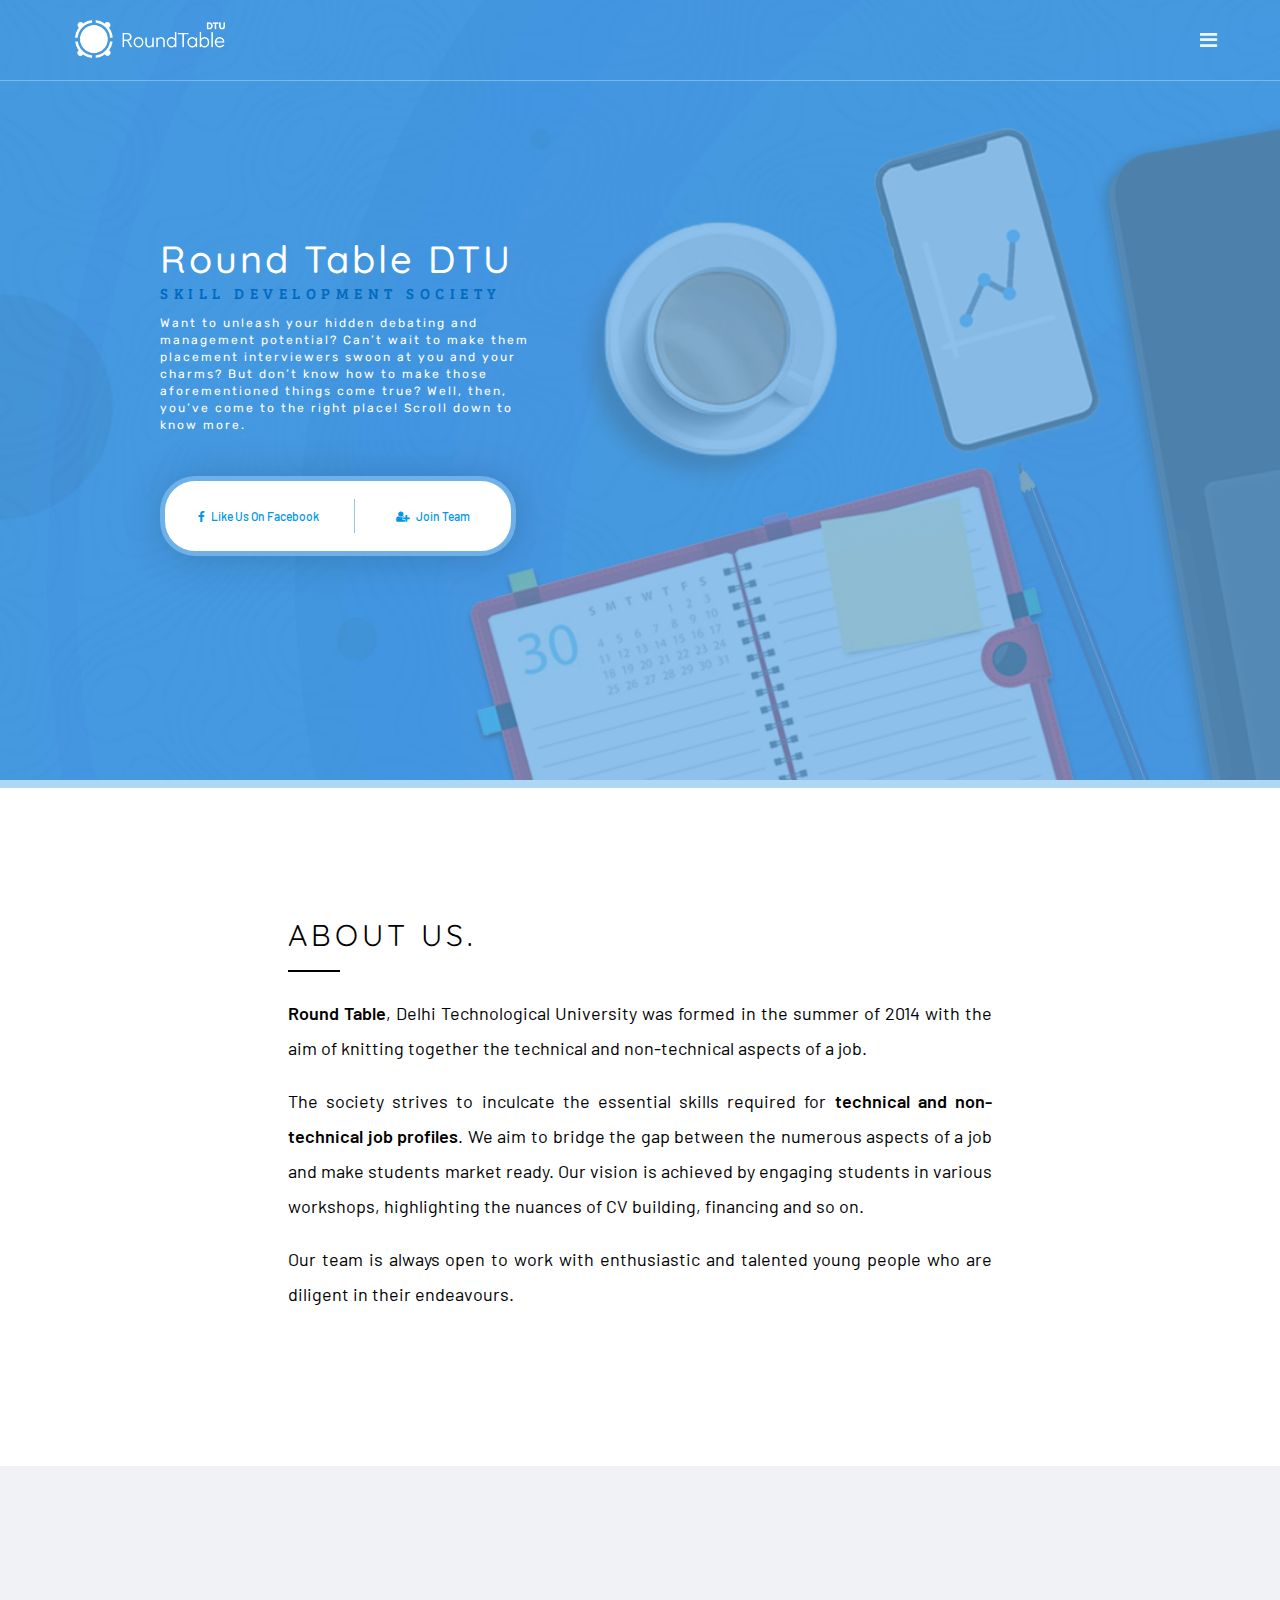
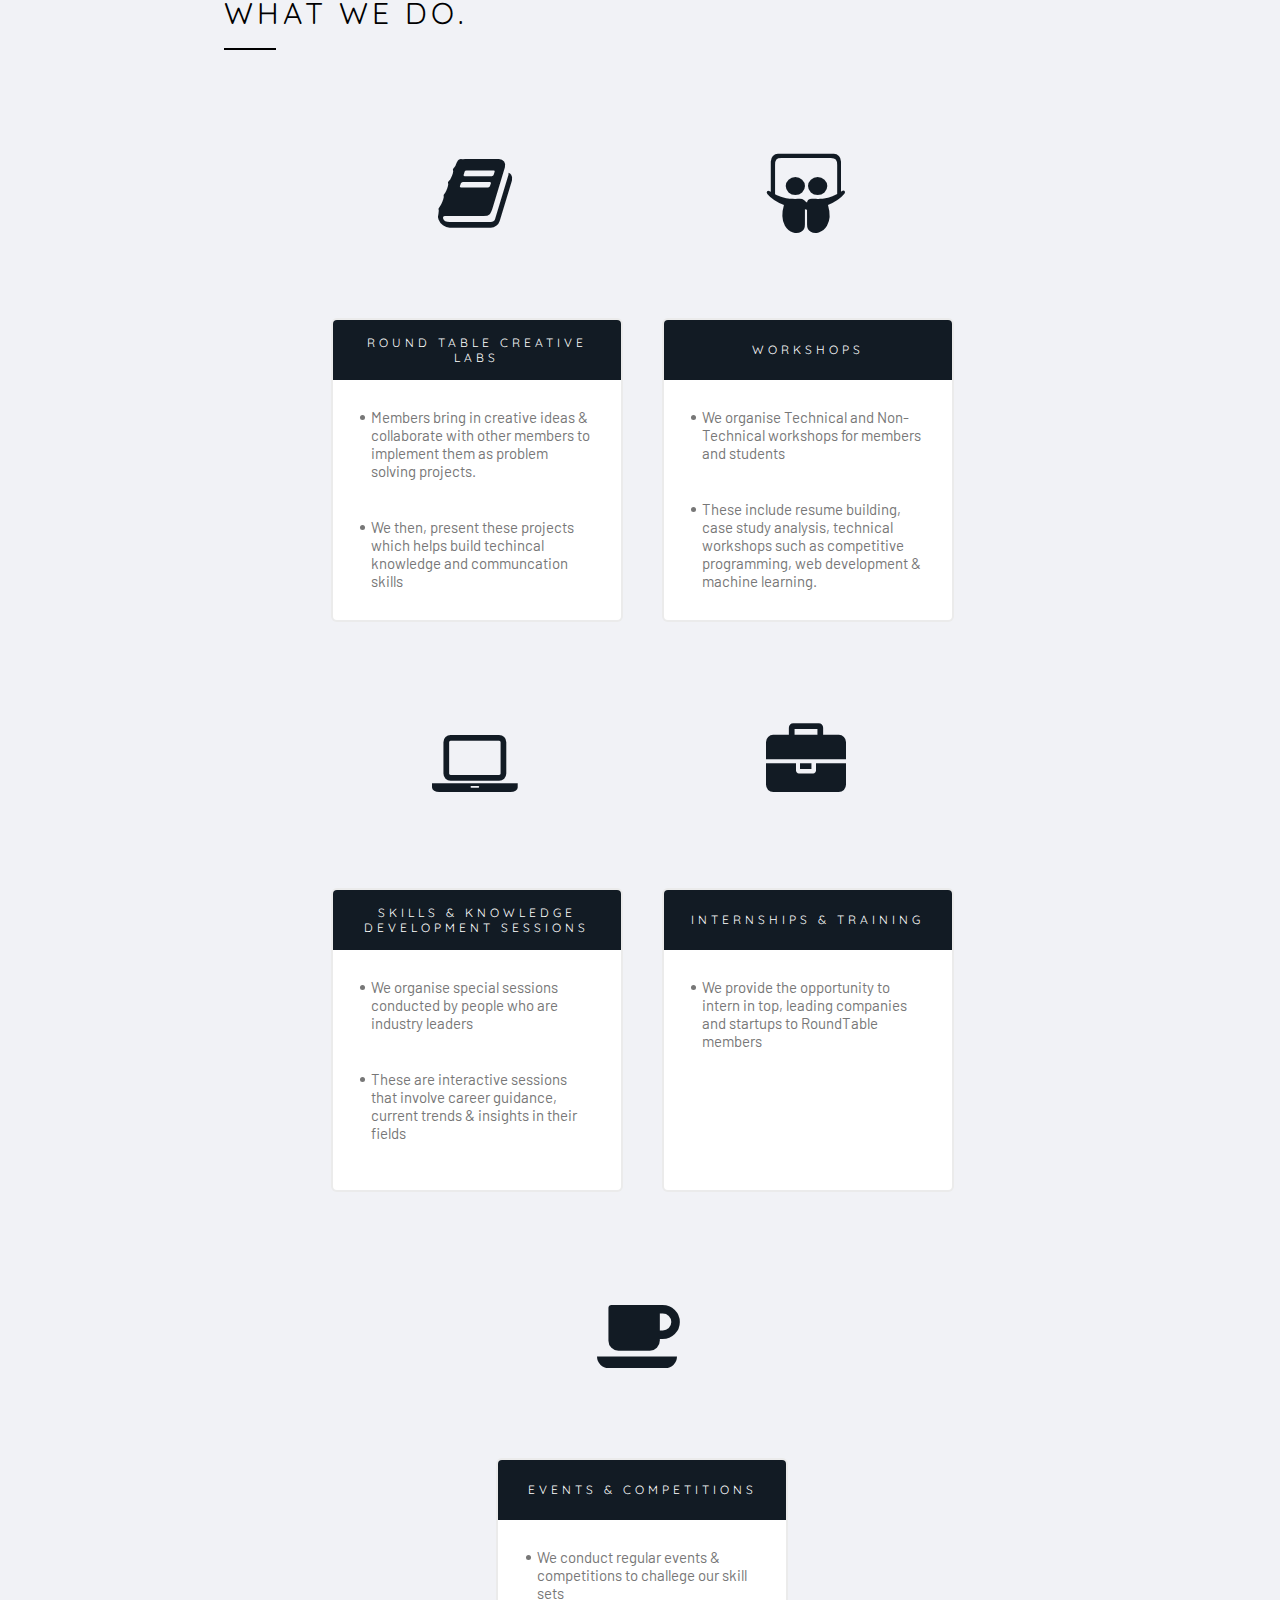
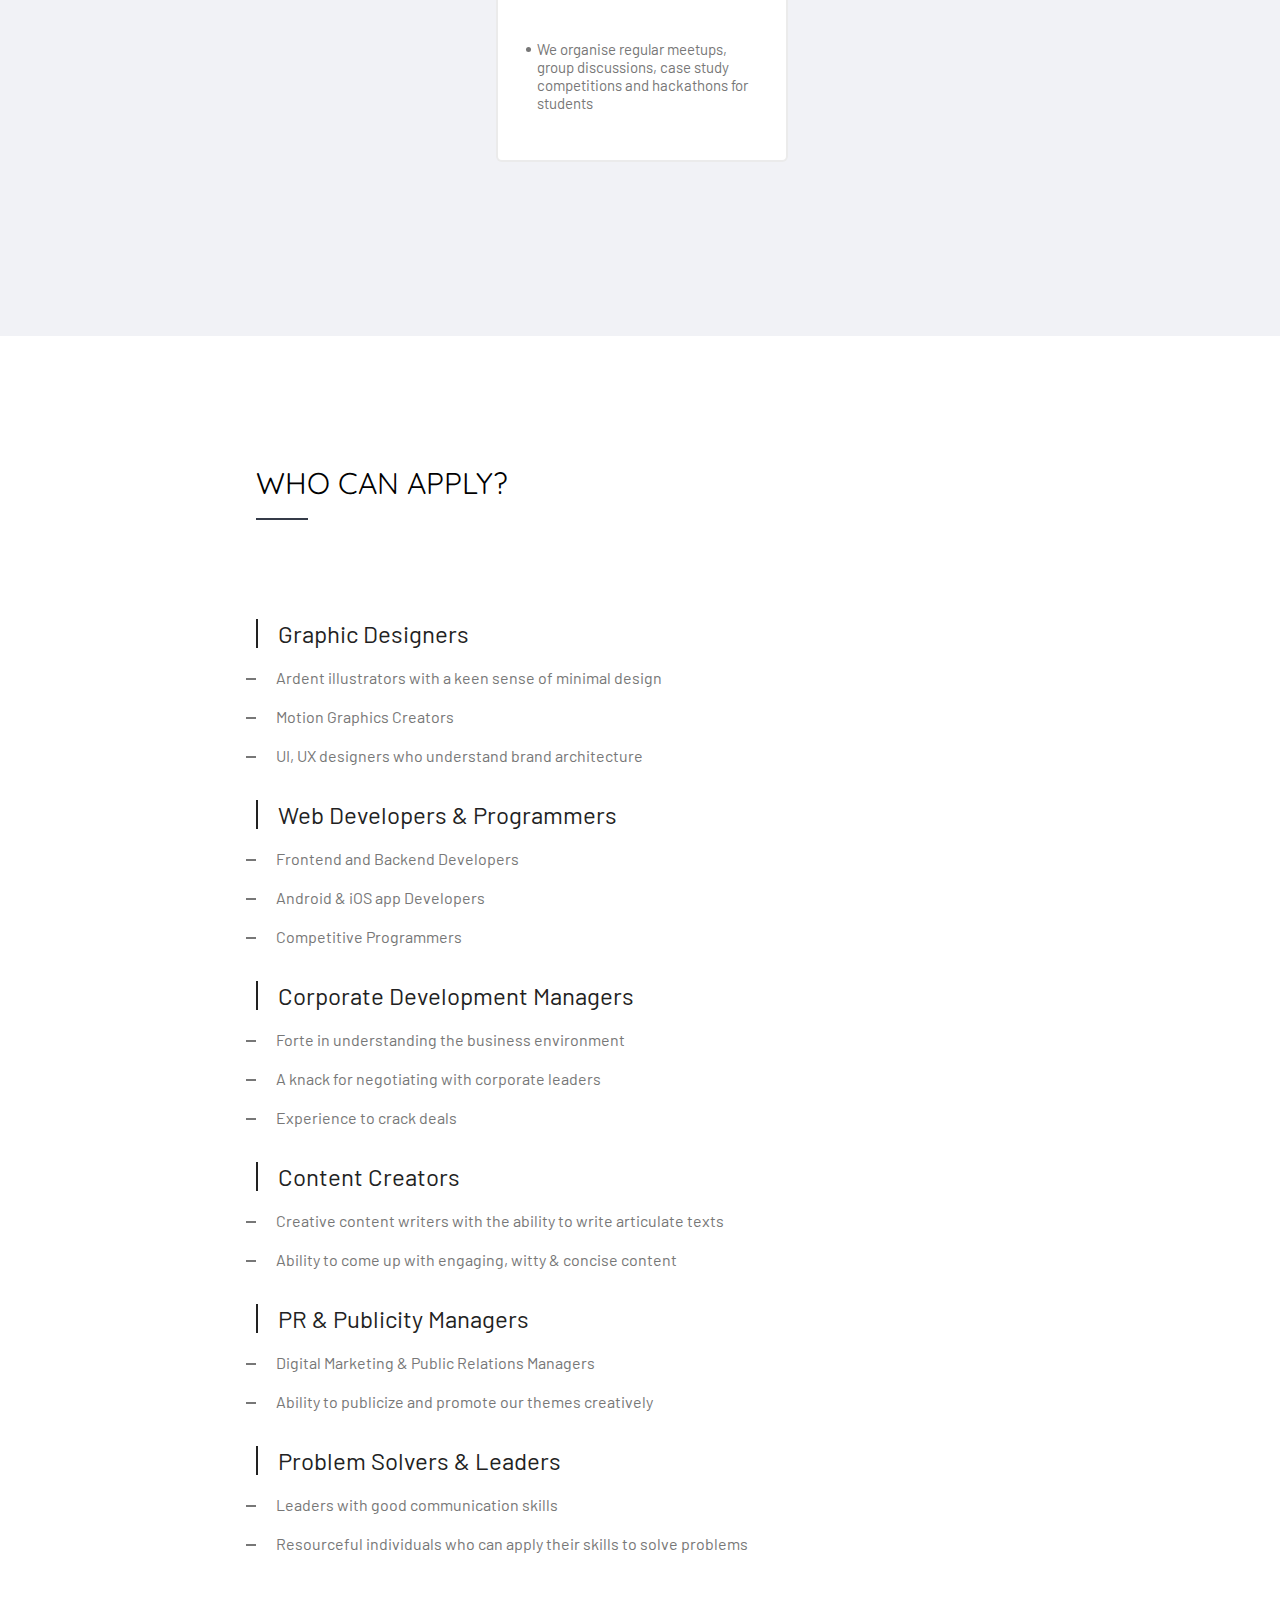
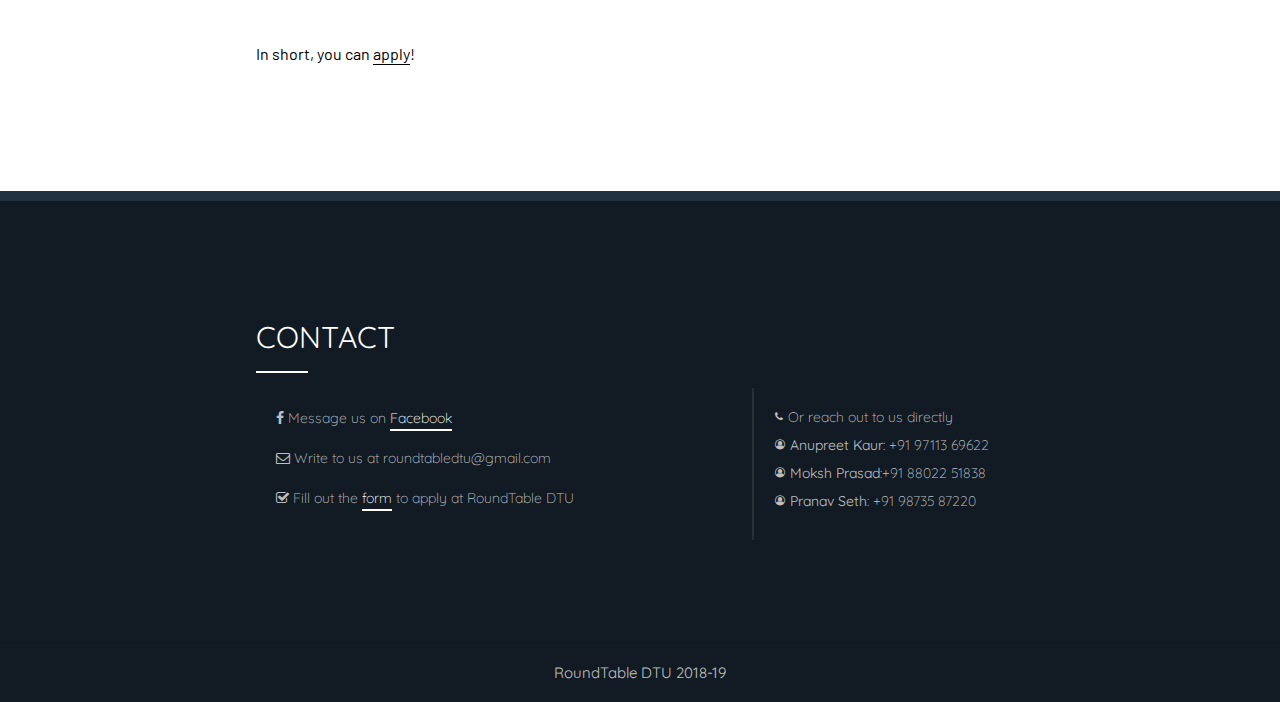
<file: index.html>
<html>
<head>
	<script src="js/jquery.js"></script>
	<script type="text/javascript" src="js/main.js"></script>
	<link rel="stylesheet" type="text/css" href="css/style.css">
	<meta name="viewport" content="width=device-width, initial-scale=1">
	<link rel="stylesheet" href="https://cdnjs.cloudflare.com/ajax/libs/font-awesome/4.7.0/css/font-awesome.min.css">
	<link href="https://fonts.googleapis.com/css?family=Barlow:400,500|Bree+Serif|Quicksand:300,400|Rubik:400,500" rel="stylesheet">
	<meta name="viewport" content="width=device-width, initial-scale=1,user-scalable=no">
	<title></title>
</head>
<body>
	<header>
		<div class="container">
		<div class="logo"></div>
		<div class="dropb">
			<div class="mid"><i class="fa fa-navicon"></i></div>
		</div>
		<div class="tags">
			<a class="link1" href="#home">Home</a>
			<a class="link2" href="#about">About</a>
			<a class="link3" href="#whatvd">What Do We Do</a>
			<a href="our_journey/our_journey.html">Our Journey</a>
			<a href="team/team.html">Our Team</a>
			<a href="annual_fest/annual_fest.html">Annual Fest</a>
			<a class="link4" href="#contact">Contact</a>
		</div>
		</div>
	</header>
	<section class="home" id="home">
		<div class="left">
			<div class="container">
				<div class="mid">
					<h1>Round Table DTU</h1>
					<h2>SKILL DEVELOPMENT SOCIETY</h2>
					
						<p>
						Want to unleash your hidden debating and management potential? Can’t wait to make them placement interviewers swoon at you and your charms? But don’t know how to make those aforementioned things come true? Well, then, you’ve come to the right place! Scroll down to know more.</p>

						<div class="joinus" id="second">
							<div class="container">
								<div class="mid">
									<div class="likeus"><a href="https://m.facebook.com/roundtabledtu/?ref=bookmarks"><i class="fa fa-facebook" aria-hidden="true"></i> &nbsp; Like Us On Facebook</a></div>
									<div class="jteam"><a href="cs.html"><i class="fa fa-user-plus"></i></i> &nbsp; Join Team</a></div>
								</div>
							</div>
						</div>
				</div>
			</div>	
		</div>
		
	</section>
	<section class="about" id="about">
		<div class="content">
		<h4>About Us.</h4>
		<hr>
		<p><b>Round Table</b>, Delhi Technological University was formed in the summer of 2014 with the aim of knitting together the technical and non-technical aspects of a job.</p>
		<p>The society strives to inculcate the essential skills required for <b>technical and non-technical job profiles</b>. We aim to bridge the gap between the numerous aspects of a job and make students market ready. Our vision is achieved by engaging students in various workshops, highlighting the nuances of CV building, financing and so on.</p>
		<p>Our team is always open to work with enthusiastic and talented young people who are diligent in their endeavours.</p>
	</div>
	</section>
	<section class="whatvd" id="whatvd">
		<div class="content">
		<h4>What We Do.</h4>
		<hr>
		<center>
		<div class="box">
			<div class="top"><i class="fa fa-book"></i></div>
			<div class="bottom">
				<div class="topic"><h4>Round Table Creative Labs</h4></div>
				<div class="para"><div class="bullet"><p>Members bring in creative ideas & collaborate with other members to implement them as problem solving projects.</p></div>
					<div class="bullet"><p>We then, present these projects which helps build techincal knowledge and communcation skills</p></div>
				</div>
			</div>
		</div>

		<div class="box">
			<div class="top"><i class="fa fa-slideshare"></i></div>
			<div class="bottom">
				<div class="topic"><h4>Workshops</h4></div>
				<div class="para"><div class="bullet"><p>We organise Technical and Non-Technical workshops for members and students</p></div>
					<div class="bullet"><p>These include resume building, case study analysis, technical workshops such as competitive programming, web development & machine learning.</p></div>
				</div>
			</div>
		</div>

		<div class="box">
			<div class="top"><i class="fa fa-laptop"></i></div>
			<div class="bottom">
				<div class="topic"><h4>Skills & Knowledge Development Sessions</h4></div>
				<div class="para"><div class="bullet"><p>We organise special sessions conducted by people who are industry leaders</p></div>
					<div class="bullet"><p>These are interactive sessions that involve career guidance, current trends & insights in their fields</p></div>
				</div>
			</div>
		</div>

		<div class="box">
			<div class="top"><i class="fa fa-briefcase"></i></div>
			<div class="bottom">
				<div class="topic"><h4>Internships & Training</h4></div>
				<div class="para"><div class="bullet"><p>We provide the opportunity to intern in top, leading companies and startups to RoundTable members</p></div>
			</div>
			</div>
		</div>

		<div class="box">
			<div class="top"><i class="fa fa-coffee"></i></div>
			<div class="bottom">
				<div class="topic"><h4>Events & Competitions</h4></div>
				<div class="para"><div class="bullet"><p>We conduct regular events & competitions to challege our skill sets</p></div>
					<div class="bullet"><p>We organise regular meetups, group discussions, case study competitions and hackathons for students</p></div>
				</div>
			</div>
		</div>
		
		</center>
	</div>
	</section>

	<section class="join" id="join">
	<div class="content">
		<h4>Who Can Apply?</h4>
		<hr class="black">
		<div class="post-wrapper">
			<div class="post">
				<div class="position">Graphic Designers</div>
				<div class="point">Ardent illustrators with a keen sense of minimal design</div>
				<div class="point">Motion Graphics Creators</div>
				<div class="point">UI, UX designers who understand brand architecture</div>
			</div>
			<div class="post">
				<div class="position">Web Developers & Programmers</div>
				<div class="point">Frontend and Backend Developers</div>
				<div class="point">Android & iOS app Developers</div>
				<div class="point">Competitive Programmers</div>
			</div>
			<div class="post">
				<div class="position">Corporate Development Managers</div>
				<div class="point">Forte in understanding the business environment</div>
				<div class="point">A knack for negotiating with corporate leaders</div>
				<div class="point">Experience to crack deals</div>
			</div>
			<div class="post">
				<div class="position">Content Creators</div>
				<div class="point">Creative content writers with the ability to write articulate texts</div>
				<div class="point">Ability to come up with engaging, witty & concise content</div>
			</div>
			<div class="post">
				<div class="position">PR & Publicity Managers</div>
				<div class="point">Digital Marketing & Public Relations Managers</div>
				<div class="point">Ability to publicize and promote our themes creatively</div>
			</div>
			<div class="post">
				<div class="position">Problem Solvers & Leaders</div>
				<div class="point">Leaders with good communication skills</div>
				<div class="point">Resourceful individuals who can apply their skills to solve problems</div>
			</div>
		</div>
		<p>In short, you can <a href="https://docs.google.com/forms/d/e/1FAIpQLSfYPiwaFKBzlhYag7qIJ765pSINQqqppVFwIVK7k4dMF3Vp-Q/viewform" target="_blank">apply</a>!</p>
	</div>
</section>
<section class="contact" id="contact">
	<div class="content">
			<h4>CONTACT</h4>
			<hr>
			<div class="left">

					<div class="social"><i class="fa fa-facebook" aria-hidden="true"></i> Message us on <a href="https://www.facebook.com/roundtabledtu/" target="_blank">Facebook</a>
					</div>
					<br>
					<div class="social"><i class="fa fa-envelope-o" aria-hidden="true"></i> Write to us at roundtabledtu@gmail.com
					</div>
					<br>
					<div class="social"><i class="fa fa-check-square-o" aria-hidden="true"></i> Fill out the <a href="https://docs.google.com/forms/d/e/1FAIpQLSfYPiwaFKBzlhYag7qIJ765pSINQqqppVFwIVK7k4dMF3Vp-Q/viewform" target="_blank">form</a> to apply at RoundTable DTU</div>

			</div>

			<div class="right">

					<h4><i class="fa fa-phone" aria-hidden="true"></i> Or reach out to us directly</h4>
					<h4><i class="fa fa-user-circle-o" aria-hidden="true"></i> <b>Anupreet Kaur</b>: +91 97113 69622</h4>
					<h4><i class="fa fa-user-circle-o" aria-hidden="true"></i> <b>Moksh Prasad</b>:+91 88022 51838</h4>
					<h4><i class="fa fa-user-circle-o" aria-hidden="true"></i> <b>Pranav Seth</b>: +91 98735 87220</h4>

			</div>
	</div>
	<div class="bottom">
		<h4>RoundTable DTU 2018-19</h4>
	</div>
</section>
</body>
</html>
</file>
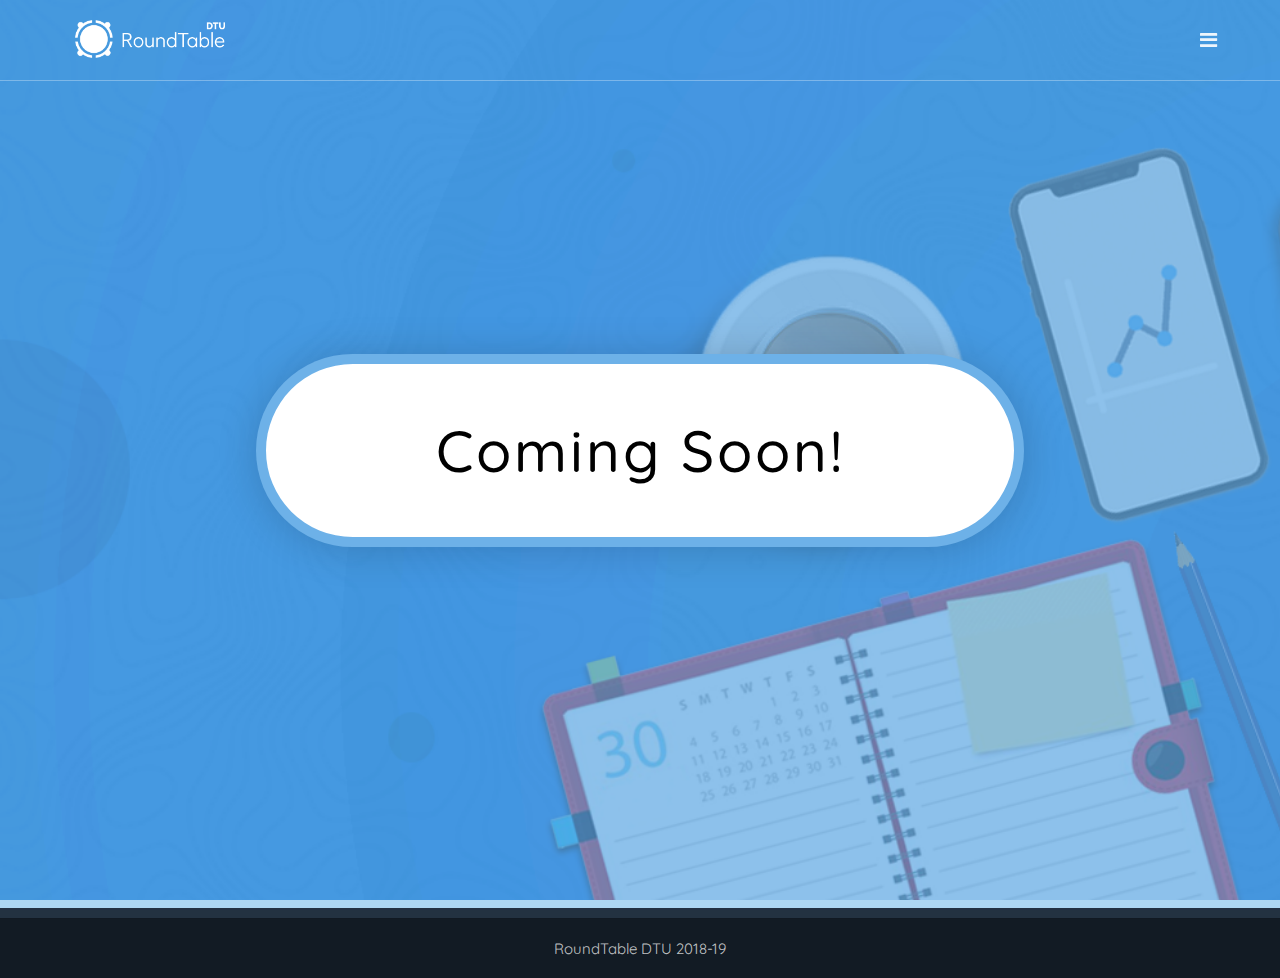
<file: cs.html>
<html>
<head>
	<script src="js/jquery.js"></script>
	<script type="text/javascript" src="js/main.js"></script>
	<meta name="viewport" content="width=device-width, initial-scale=1">
	<link rel="stylesheet" href="https://cdnjs.cloudflare.com/ajax/libs/font-awesome/4.7.0/css/font-awesome.min.css">
	<link href="https://fonts.googleapis.com/css?family=Barlow:400,500|Bree+Serif|Quicksand:300,400|Rubik:400,500" rel="stylesheet">
	<meta name="viewport" content="width=device-width, initial-scale=1,user-scalable=no">
	<title></title>
	<style type="text/css">
			::-webkit-scrollbar 
	{
		width: 10px; 
	}

	::-webkit-scrollbar-track 
	{
		background: #dfe6e9; 
	}

	::-webkit-scrollbar-thumb 
	{
		background: #b2bec3; 
	}

	::selection
	{
		background: #000;
		color: #FFF; 
	}

	body,html
	{
		margin: 0px;
		width: 100%;
		min-width: 350px;
	}
	header
	{
		height: 80px;
		width: 100%;
		z-index: 1000;
		position: fixed;
		-webkit-transition: .5s ease; /* Safari */
	    transition: .5s ease;
	    border-bottom: 1px solid #ffffff4f;
	}
	.mid
	{
		display: table-cell;
		vertical-align: middle;
	}
	hr
	{
		width: 50px;
		color: #353b48;
		border-width: 1px;
		border-style: solid;
		-webkit-margin-before: 1em;
	    -webkit-margin-after: 1.5em;
		align-self: left;
		-webkit-margin-start: 0px;
	    -webkit-margin-end: auto;
	}
	.tags
	{
		float: right;
		padding: 28px;
		margin-right: 50px;
		-webkit-transition: 1s ease; /* Safari */
	    transition: 1s ease;
	}
	.tags a
	{
		
		margin: 5px;
		text-decoration: none;
		font-family: 'Rubik', sans-serif;
		font-weight: 500;
		color: #ffffff;
		font-size: 13px;
		padding-right: 12px;
		padding-left: 12px;
		padding-bottom: 8px;
		padding-top: 8px;
		border-radius: 15px;
		-webkit-transition: .5s ease; /* Safari */
	    transition: .5s ease;
	}
	.tags a:hover
	{
		background: #ffffff;	
		color: rgb(47, 54, 64);
		box-shadow: 0px 0px 30px 2px #3768b48a;
	}
	.logo
	{
		width: 150px;
		height: 100%;
		float: left;
		margin-top: 20px;
		margin-left: 75px;
		background: url('css/img/logo.png');
		background-size: contain;	
		background-repeat: no-repeat;		
	}
	header .container
	{
		width: 96%;
		height: 100%;
		margin-left: 2%;
		margin-right: 2%;
	}
	.home
	{
		width: 100%;
		height: 100%;
		background: #ffffff;
		background-image: url('css/img/back.png');
		background-size: cover;
		border-bottom: 8px solid #add7f2;
	}

	.home .left
	{
		width: 100%;
		height: 100%;
		color: #000000;
		float: left;
		display: inline-block;

	}
	.home .left .container
	{
		width: 60%;
		height: 100%;
		margin-left: 20%;
		margin-right: 20%; 
	    text-align: center;
	    display: table;
	}
	.home .left .container img
	{
		width: 100%;
	    -webkit-margin-after: 0px;
	}
	.home .left p
	{
		font-size: 12px;
		letter-spacing: 2px;
		line-height: 17px;		
		font-family: 'Rubik', sans-serif;
		font-weight: 400;
		color: #ffffff;
		text-align: left; 
	}
	.home .left h1
	{
		font-family: 'Quicksand', sans-serif;
		font-size: 58px;
		color: #00000;
		font-weight: 500;
		letter-spacing: 3px;
		-webkit-margin-before: 0px;
	    -webkit-margin-after: 0px;
	    padding: 50px;
	    background-color: #ffffff;
	    border-radius: 100px;
	    box-shadow: 1px 2px 40px #0000002b;
	border: 10px solid #4199e1c4;
	}
	.home .left h2
	{
		font-family: 'Bree Serif', serif;
		font-weight: 400;
		color: #006ac1;
		line-height: auto;
		font-size: 15px;	
		padding: 0px;
		-webkit-margin-before: 0px;
	    -webkit-margin-after: 0px;
	    letter-spacing: 5.5px;
	}
	.home .left hr
	{
		width: 25%;
		color: #ffffff;
		border-width: 2px;
		border-style: solid;
		-webkit-margin-before: 1em;
	    -webkit-margin-after: 1em;
		align-self: left;
		-webkit-margin-start: 0px;
	    -webkit-margin-end: auto;
	}
	sup { 
	    vertical-align: text-top;
	    font-size: 15px;
	}

	.contact
	{
		background: #121b24;
		width: 100%;
		display: inline-block;
		border-top: 10px solid #34495e82;
	}
	.contact .content
	{
		width: 70%;
		display: table;
		-webkit-margin-before: 8%;
	    -webkit-margin-after: 8%;
	    margin-left: 20%;
	    margin-right: 20%;
	    text-align: justify;
		color: #ffffffbd;
		font-family: 'Quicksand', sans-serif;
		font-weight: 300;
	}
	.contact h4
	{
		font-size: 30px;
		font-weight: 500;
		font-family: 'Quicksand', sans-serif;
		font-weight: 400;
		color: #ffffff;
		-webkit-margin-before: 15px;
	    -webkit-margin-after: 0px;	
	}
	.contact hr
	{
		-webkit-margin-before: 15px;
	    -webkit-margin-after: 15px;	
	    color: #ffffff;
	}
	.contact .content .left
	{
		float: left;
		line-height: 20px;
		padding: 20px;
		font-size: 14px;
		
	}
	.contact .content .left .social a
	{
		text-decoration: none;
		color: #ffffff;
		-webkit-transition: .5s ease; /* Safari */
	    transition: .5s ease;
	    padding-bottom: 2px;
	    border-bottom: 2px solid #ffffff;
	}
	.contact .content .left .social a:hover
	{
		color: #ffffffa1;
		border-bottom: 2px solid #ffffffa1;
	}
	.contact .content .right
	{
		width: 40%;
		float: right;
		border-left: 2px solid #ffffff17;
		padding: 20px;
	}
	.contact .content .right h4
	{
		font-size: 14px;
		-webkit-margin-before: 0px;
		-webkit-margin-after: 10px;
		color: #ffffffbd;
		font-family: 'Quicksand', sans-serif;
		font-weight: 300;
	}
	.contact .content .right h4 i
	{
		font-size: 10px;
		padding: 1px;
		position: relative;
		bottom: 2px;
	}
	.contact .bottom
	{
		text-align: center;
		border-top: 1px solid #0000000d;
		color: #ffffff;
	}
	.contact .bottom h4
	{
		font-size: 15px;
		color: #ffffffbd;
		padding: 20px;
		-webkit-margin-before: 0px;
	    -webkit-margin-after: 0px;
	}
	header .container .dropb
	{
		font-size: 20px;
		color: #ffffff;
		float: right;
		padding: 0px;
		opacity: .9;
		width: 0px;
		height: 0px;
		overflow: hidden;
	}


	@media screen and (max-width: 1280px) {

		
		.tags
		{
			max-height:0px;
			width: 100%;
			text-align: center;
			padding: 0px;
			overflow: hidden;
			float: right;
			padding: 0px;
			margin: 0px;
			background:#f5f6fa;
			position: fixed;
			top: 80px;
		}
			.tags a:hover
		{
			box-shadow: 0px 0px 0px 0px; 
		}
		header .container .dropb
		{
			width: 40px;
			height: 100%;
			padding-right: 40px;
			display: table;
		}
		header .container
		{
			width: 100%;
			padding: 0px;
			margin: 0px;
		}
		.tags a
		{
			width: 49%;
			display: inline-block;
			background:#f5f6fa;
			margin: 0px;	
			padding: 0px;
			border-radius: 0px;
			color: #000000ad;
			font-size: 18px;
			padding-top: 20px;
			padding-bottom: 20px;
		}
		
	}

	@media screen and (max-width: 970px){
		.home .left 
		{
			width: 100%;
			background-color: #00000003;
		}
		.home .left .container
		{
			text-align: center;
			width: 40%;
			margin-left: 30%;
			margin-right: 30%;
		}
		.home .left .container p
		{
			text-align: center;
		}
		
		.contact .content
		{
			width: 80%;
			margin: 10%;
			padding: 0px;
		}
		.contact .content .right
		{
			width:50%; 
			border-left: 0px solid #000;
			float: inherit;
			padding-left: 5%;
			padding-right: 5%;
			margin-left: 20%;
			margin-right:20%;
			border-top: 2px solid #ffffff17;
		}
		.contact .content .left
		{
			width:50%; 
			border-left: 0px solid #000;
			float: inherit;
			padding-left: 5%;
			padding-right: 5%;
			margin-left: 20%;
			margin-right: 20%;
			-webkit-margin-after: 2%;
		}
	}
	@media screen and (max-width: 850px){
		.home .left .container
		{
			text-align: center;
			width: 60%;
			margin-left: 20%;
			margin-right: 20%;
		}
	}

	@media screen and (max-width: 748px){

		.contact .content
		{
			width: 80%;
			margin: 10%;
			padding: 0px;
		}
		.contact .content .right
		{
			width:60%; 
			margin-left: 15%;
			margin-right: 15%;
		}
		.contact .content .left
		{
			width:60%; 
			margin-left: 15%;
			margin-right: 15%;
		}

	}
	@media screen and (max-width: 630px){

		.contact .content
		{
			width: 80%;
			margin: 10%;
			padding: 0px;
		}
		.contact .content .right
		{
			width:80%; 
			margin-left: 5%;
			margin-right: 5%;
		}
		.contact .content .left
		{
			width:80%; 
			margin-left: 5%;
			margin-right: 5%;
		}
	}


	@media screen and (max-width: 600px) {
		
		.tags
		{
			width: 100%;
			text-align: center;
			padding: 0px;
			overflow: hidden;
			float: right;
			padding: 0px;
			margin: 0px;
			background:#f5f6fa;
		}
		header .container
		{
			width: 100%;
			padding: 0px;
			margin: 0px;
		}
		.tags a
		{
			width: 100%;
			display: inline-block;
			background:#f5f6fa;
			margin: 0px;	
			padding: 0px;
			border-radius: 0px;
			color: #000000ad;
			font-size: 18px;
			padding-top: 20px;
			padding-bottom: 20px;
		}
		.joinus .container
		{
			height: 120px;
		}
		.joinus .container .jteam
		{
			width: 100%;
			display: inline-block;
			border-left: 0px;
			font-size: 14px;
			border-top: 2px solid #0000001a;
			-webkit-padding-before: 20px;
	    	-webkit-padding-after: 20px;
	    
		}
		.joinus .container .likeus
		{
			width: 100%;
			font-size: 14px;
			-webkit-padding-before: 20px;
	    	-webkit-padding-after: 20px;
	    	-webkit-margin-before: 0px;
	    	-webkit-margin-after: 0px;
		}
	}
	@media screen and (max-width: 570px){
		.home .left h1
		{
			font-size: 35px;	
		}
		.home .left h2
		{
			font-size: 13px;	
		}
		header .logo
		{
			margin-left: 40px; 
		}
		header .container .dropb
		{
			padding-right: 20px;
		}
	}
	@media screen and (max-width: 529px){
		.home .left h1
		{
			font-size: 33px;	
		}
		.home .left h2
		{
			font-size: 11px;	
		}
		.whatvd .content
		{
			width: 70%;
		    margin-left: 15%;
		    margin-right: 15%;
		}
		.whatvd .content .box
		{
			padding: 0px;
			margin: 0px;
			padding-bottom: 50px;
		}
		.about .content
		{
			width: 70%;	
		    margin-left: 15%;
		    margin-right: 15%;
		}
		.contact .content .right
		{
			width: 90%;
			padding: 0px;
			margin-right: 8%;
			padding-top: 50px; 
		}
		.contact .content .left
		{
			width: 100%;
			padding: 0px;
			padding-top: 30px; 
			padding-bottom: 50px;
		}
		.contact .content
		{
			width: 80%;
		    margin-left: 10%;
		    margin-right: 10%;
		    text-align: left;
		}
	}	
	@media screen and (max-width: 479px){
		.home
		{
			width: 100%;
			padding: 0px;
			margin: 0px;
		}
		.home .left .container
		{
			
			width:75%;
			padding: 0px;
			margin-left: 12.5%;
	    	margin-right: 12.5%;	
		}
		.whatvd .content .box
		{
			width: 100%;
		}
	}
	@media screen and (max-width: 380px){
		header .container .logo
		{
			width: 0px;
			height: 0px;
			margin: 0px;
			padding: 0px;
		}
		header .container .dropb
		{
			padding-right: 20px;
		}
	}
	@media screen and (max-width: 344px){
		.whatvd .content h4
		{
			letter-spacing: 0px;
			text-align: left;
		}
		.join .content h4
		{
			letter-spacing: 0px;
			text-align: left;
		}
		.whatvd .content
		{
			width: 75%;
		    margin-left: 12.5%;
		    margin-right: 12.5%;
		}
	}
	</style>
</head>
<body>
	<header>
		<div class="container">
		<div class="logo"></div>
		<div class="dropb">
			<div class="mid"><i class="fa fa-navicon"></i></div>
		</div>
		<div class="tags">
			<a class="link1" href="index.html#home">Home</a>
			<a class="link2" href="index.html#about">About</a>
			<a class="link3" href="index.html#whatvd">What Do We Do</a>
			<a href="our_journey/our_journey.html">Our Journey</a>
			<a href="team/team.html">Our Team</a>
			<a href="annual_fest/annual_fest.html">Annual Fest</a>
			<a class="link4" href="index.html#contact">Contact</a>
		</div>
		</div>
	</header>
	<section class="home" id="home">
		<div class="left">
			<div class="container">
				<div class="mid">
					<h1>Coming Soon!</h1>
					<!-- <h2>SKILL DEVELOPMENT SOCIETY</h2> -->
					
				</div>
			</div>	
		</div>
		
	</section>
	
<section class="contact" id="contact">

	<div class="bottom">
		<h4>RoundTable DTU 2018-19</h4>
	</div>
</section>
</body>
</html>
</file>
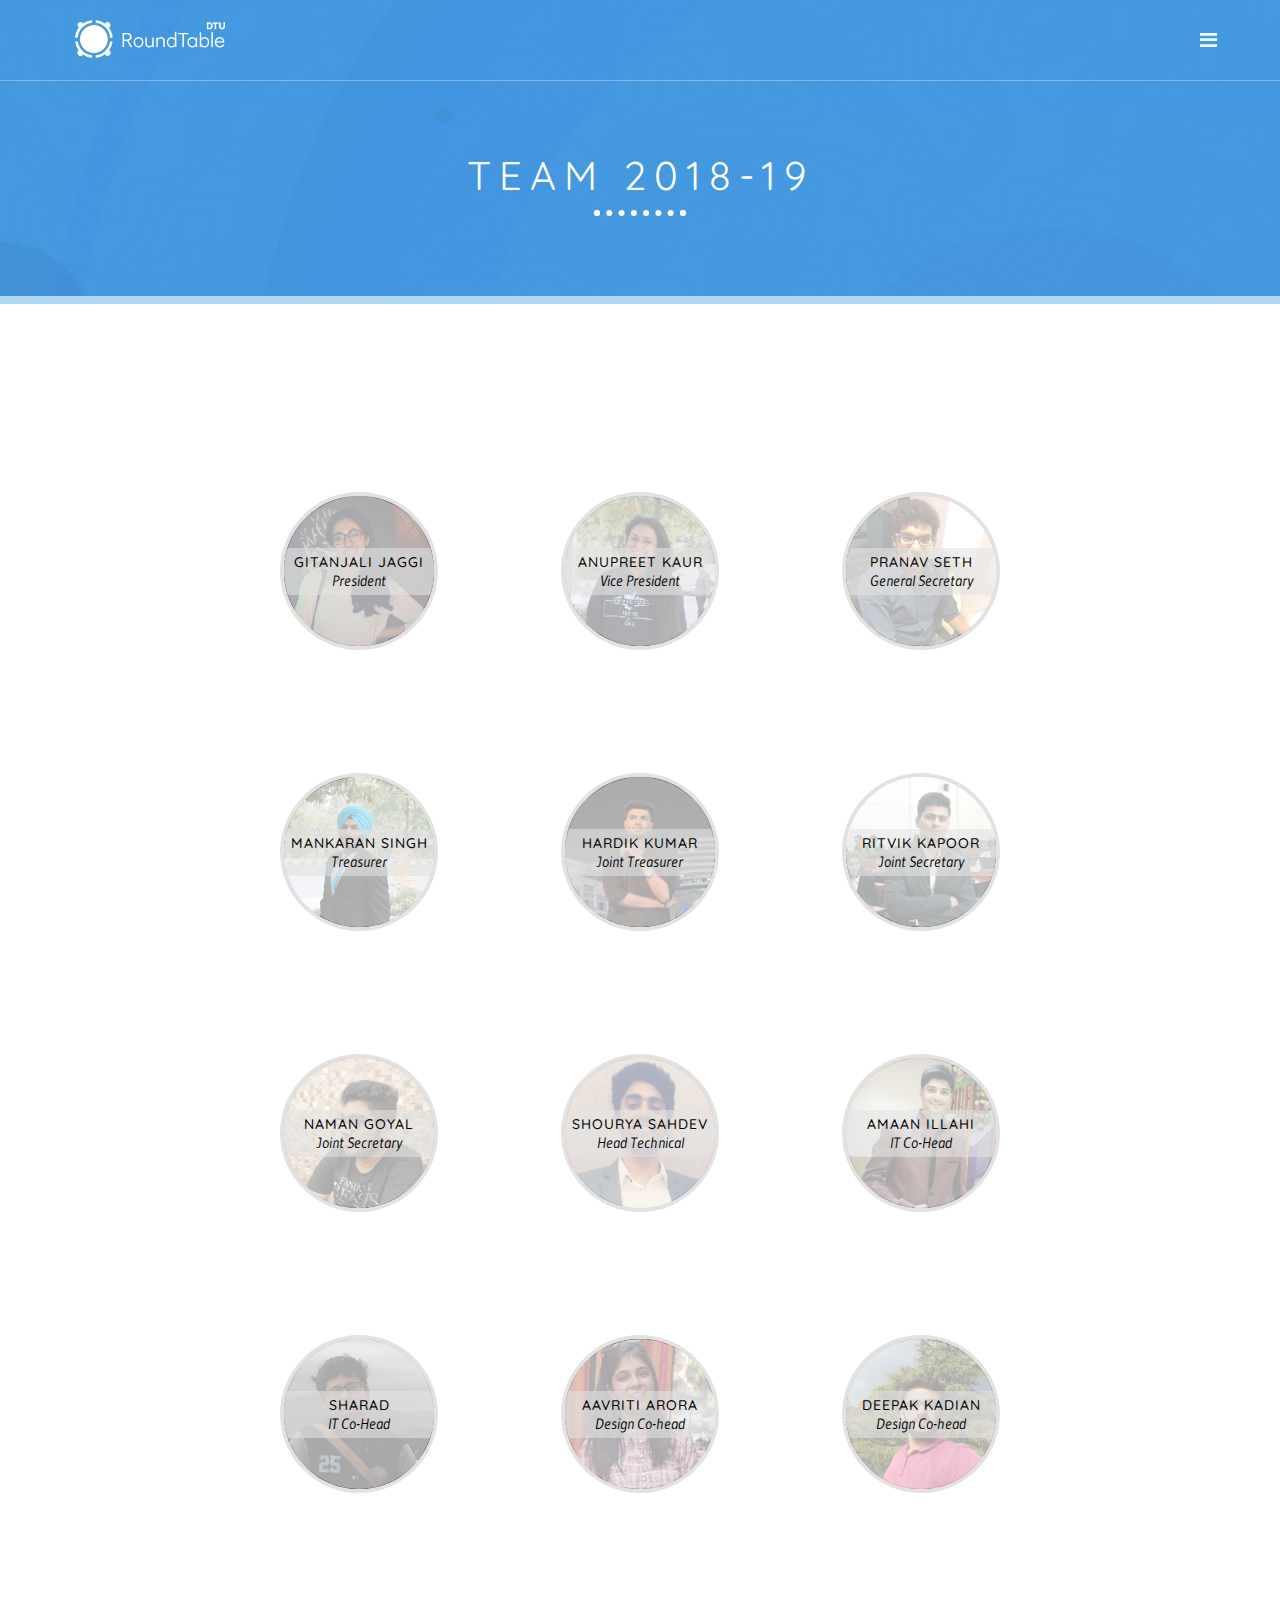
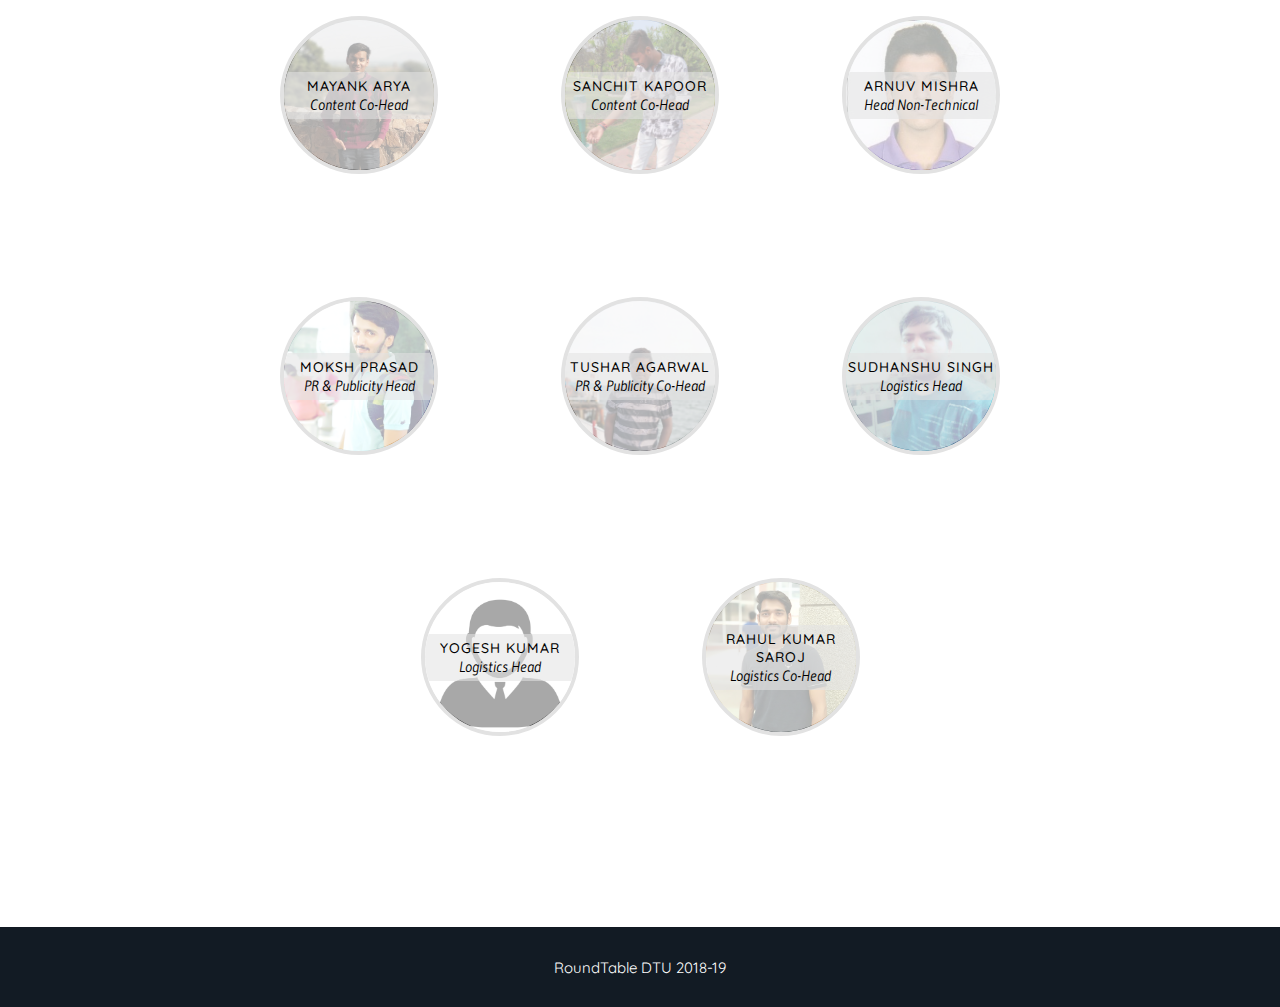
<file: team/team.html>
<html>
<head>
	<script src="js/jquery.js"></script>
	<script type="text/javascript" src="js/main.js"></script>
	<link rel="stylesheet" type="text/css" href="style.css">
	<meta name="viewport" content="width=device-width, initial-scale=1">
	<link rel="stylesheet" href="https://cdnjs.cloudflare.com/ajax/libs/font-awesome/4.7.0/css/font-awesome.min.css">
	<link href="https://fonts.googleapis.com/css?family=Barlow:400,500|Bree+Serif|Quicksand:300,400,500|Rubik:400,500" rel="stylesheet">
	<link href="https://fonts.googleapis.com/css?family=Gudea:400i|Josefin+Slab:300i,400i,600i|Roboto+Condensed:300i,400i|Sanchez:400i" rel="stylesheet">
	<meta name="viewport" content="width=device-width, initial-scale=1,user-scalable=no">
	<title></title>
</head>
<body>
	<header>
		<div class="container">
		<div class="logo"></div>
		<div class="dropb">
			<div class="mid"><i class="fa fa-navicon"></i></div>
		</div>
		<div class="tags">
			<a class="link1" href="../index.html#home">Home</a>
			<a class="link2" href="../index.html#about">About</a>
			<a class="link3" href="../index.html#whatvd">What Do We Do</a>
			<a href="../our_journey/our_journey.html">Our Journey</a>
			<a href="team.html">Our Team</a>
			<a href="../annual_fest/annual_fest.html">Annual Fest</a>
			<a class="link4" href="../index.html#contact">Contact</a>
		</div>
		</div>
	</header>
	<section class="home" id="home">
		<div class="container">
		<h1>TEAM 2018-19</h1>
		<hr>
		</div>	
	</section>

	<section class="team">
		<div class="content">
		<div class="box" id="gitanjali">
			<div class="container">
				<div class="mid">
				<h4>Gitanjali Jaggi</h4>
				<h5>President</h5>
				</div>
			</div>
		</div>

		<div class="box" id="anupreet">
			<div class="container" >
				<div class="mid">
				<h4>Anupreet Kaur</h4>
				<h5>Vice President</h5>
				</div>
			</div>
		</div>

		<div class="box" id="pranav">
			<div class="container" >
				<div class="mid">
				<h4>Pranav Seth</h4>
				<h5>General Secretary</h5>
				</div>
			</div>
		</div>
		
		<div class="box" id="mankaran">
			<div class="container">
				<div class="mid">
				<h4>Mankaran Singh</h4>
				<h5>Treasurer</h5>
				</div>
			</div>
		</div>
		<div class="box" id="hardik">
			<div class="container">
				<div class="mid">
				<h4>Hardik Kumar</h4>
				<h5>Joint Treasurer</h5>
				</div>
			</div>
		</div>
		
		<div class="box" id="ritvik">
			<div class="container">
				<div class="mid">
				<h4>Ritvik Kapoor</h4>
				<h5>Joint Secretary</h5>
				</div>
			</div>
		</div>

		<div class="box" id="naman">
			<div class="container">
				<div class="mid">
				<h4>Naman Goyal</h4>
				<h5>Joint Secretary</h5>
				</div>
			</div>
		</div>

		<div class="box" id="shourya">
			<div class="container">
				<div class="mid">
				<h4>Shourya Sahdev</h4>
				<h5>Head Technical</h5>
				</div>
			</div>
		</div>
		<div class="box" id="amaan">
			<div class="container">
				<div class="mid">
				<h4>Amaan Illahi</h4>
				<h5>IT Co-Head</h5>
				</div>
			</div>
		</div>
		<div class="box" id="sharad">
			<div class="container">
				<div class="mid">
				<h4>Sharad</h4>
				<h5>IT Co-Head</h5>
				</div>
			</div>
		</div>

		<div class="box" id="aavriti">
			<div class="container">
				<div class="mid">
				<h4>Aavriti Arora</h4>
				<h5>Design Co-head</h5>
				</div>
			</div>
		</div>
		
		<div class="box" id="deepak">
			<div class="container">
				<div class="mid">
				<h4>Deepak Kadian</h4>
				<h5>Design Co-head</h5>
				</div>
			</div>
		</div>


		<div class="box" id="mayank">
			<div class="container">
				<div class="mid">
				<h4>Mayank Arya</h4>
				<h5>Content Co-Head</h5>
				</div>
			</div>
		</div>
		<div class="box" id="sanchit">
			<div class="container">
				<div class="mid">
				<h4>Sanchit Kapoor</h4>
				<h5>Content Co-Head</h5>
				</div>
			</div>
		</div>

		<div class="box" id="arunav">
			<div class="container">
				<div class="mid">
				<h4>Arnuv Mishra</h4>
				<h5>Head Non-Technical</h5>
				</div>
			</div>
		</div>

		<div class="box" id="moksh">
			<div class="container">
				<div class="mid">
				<h4>Moksh Prasad</h4>
				<h5>PR & Publicity Head</h5>
				</div>
			</div>
		</div>



		

		<div class="box" id="tushar">
			<div class="container">
				<div class="mid">
				<h4>Tushar Agarwal</h4>
				<h5>PR & Publicity Co-Head</h5>
				</div>
			</div>
		</div>
		
		<div class="box" id="sudhanshu">
			<div class="container">
				<div class="mid">
				<h4>Sudhanshu Singh</h4>
				<h5>Logistics Head</h5>
				</div>
			</div>
		</div>

		<div class="box" id="yogesh">
			<div class="container">
				<div class="mid">
				<h4>Yogesh Kumar</h4>
				<h5>Logistics Head</h5>
				</div>
			</div>
		</div>
		

		

		
		<div class="box" id="rahul">
			<div class="container">
				<div class="mid">
				<h4>Rahul Kumar Saroj</h4>
				<h5>Logistics Co-Head</h5>
				</div>
			</div>
		</div>

		
	
	</div>
	</section>
<section class="contact" id="contact">
	<div class="bottom">
		<h4>RoundTable DTU 2018-19</h4>
	</div>
</section>
</body>
</html>
</file>
<file: css/style.css>
::-webkit-scrollbar 
{
	width: 10px; 
}

::-webkit-scrollbar-track 
{
	background: #dfe6e9; 
}

::-webkit-scrollbar-thumb 
{
	background: #b2bec3; 
}

::selection
{
	background: #000;
	color: #FFF; 
}

body,html
{
	margin: 0px;
	width: 100%;
	min-width: 350px;
}
header
{
	height: 80px;
	width: 100%;
	z-index: 1000;
	position: fixed;
	-webkit-transition: .5s ease; /* Safari */
    transition: .5s ease;
    border-bottom: 1px solid #ffffff4f;
}
.mid
{
	display: table-cell;
	vertical-align: middle;
}
hr
{
	width: 50px;
	color: #353b48;
	border-width: 1px;
	border-style: solid;
	-webkit-margin-before: 1em;
    -webkit-margin-after: 1.5em;
	align-self: left;
	-webkit-margin-start: 0px;
    -webkit-margin-end: auto;
}
.tags
{
	float: right;
	padding: 28px;
	margin-right: 50px;
	-webkit-transition: 1s ease; /* Safari */
    transition: 1s ease;
}
.tags a
{
	
	margin: 5px;
	text-decoration: none;
	font-family: 'Rubik', sans-serif;
	font-weight: 500;
	color: #ffffff;
	font-size: 13px;
	padding-right: 12px;
	padding-left: 12px;
	padding-bottom: 8px;
	padding-top: 8px;
	border-radius: 15px;
	-webkit-transition: .5s ease; /* Safari */
    transition: .5s ease;
}
.tags a:hover
{
	background: #ffffff;	
	color: rgb(47, 54, 64);
	box-shadow: 0px 0px 30px 2px #3768b48a;
}
.logo
{
	width: 150px;
	height: 100%;
	float: left;
	margin-top: 20px;
	margin-left: 75px;
	background: url('img/logo.png');
	background-size: contain;	
	background-repeat: no-repeat;		
}
header .container
{
	width: 96%;
	height: 100%;
	margin-left: 2%;
	margin-right: 2%;
}
.home
{
	width: 100%;
	height: 90%;
	background: #ffffff;
	background-image: url('img/back.png');
	background-size: cover;
	border-bottom: 8px solid #add7f2;
}

.home .left
{
	width: 40%;
	height: 100%;
	color: #000000;
	float: left;
	display: inline-block;
}
.home .left .container
{
	width: 60%;
	height: 100%;
	margin-left: 25%;
	margin-right: 15%; 
    text-align: left;
    display: table;
}
.home .left .container img
{
	width: 100%;
    -webkit-margin-after: 0px;
}
.home .left p
{
	font-size: 12px;
	letter-spacing: 2px;
	line-height: 17px;		
	font-family: 'Rubik', sans-serif;
	font-weight: 400;
	color: #ffffff;
	text-align: left; 
}
.home .left h1
{
	font-family: 'Quicksand', sans-serif;
	font-size: 38px;
	color: #ffffff;
	font-weight: 500;
	letter-spacing: 3px;
	-webkit-margin-before: 0px;
    -webkit-margin-after: 0px;
}
.home .left h2
{
	font-family: 'Bree Serif', serif;
	font-weight: 400;
	color: #006ac1;
	line-height: auto;
	font-size: 15px;	
	padding: 0px;
	-webkit-margin-before: 0px;
    -webkit-margin-after: 0px;
    letter-spacing: 5.5px;
}
.home .left hr
{
	width: 25%;
	color: #ffffff;
	border-width: 2px;
	border-style: solid;
	-webkit-margin-before: 1em;
    -webkit-margin-after: 1em;
	align-self: left;
	-webkit-margin-start: 0px;
    -webkit-margin-end: auto;
}
sup { 
    vertical-align: text-top;
    font-size: 15px;
}
.home .right
{
	background-size: contain;	
	background-repeat: no-repeat;
	width: 60%;
	height: 100%;
	background-size: cover;
	background-repeat: no-repeat;
	text-align: center;
	float: right;
	display: inline-block;
}
#second
{
	width: 100%;
	height: 70px;	
	align-self: center;
	padding-top: 30px;
}
.home .left .container .joinus .container
{
	width: 90%;
	height: 100%;
	background: #ffffff;
	border-radius: 35px;
	box-shadow: 1px 2px 40px #0000002b;
	border: 5px solid #4199e1c4;
	text-decoration: none;
	display: table;
	margin: 0px;
}
.joinus .container .mid
{
	display: table-cell;
	vertical-align: middle;
}
.joinus .container .likeus
{
	width: 54%;	
	float: left;
	text-align: center;
	padding-top: 10px;
	padding-bottom: 10px;
}
.joinus .container .likeus a
{
	text-decoration: none;	
	font-family: 'Barlow', sans-serif;
	font-weight: 500;
	font-size: 12px;	
	color: #0097e6;
	-webkit-transition: .5s ease; /* Safari */
    transition: .5s ease;	
}
.joinus .container .jteam
{
	width: 45%;
	float: right;
    text-align: center;
    padding-top: 10px;
	padding-bottom: 10px;
    border-left: 1px solid #4299e18f;
}
.joinus .container .jteam a
{
	text-decoration: none;	
	font-family: 'Barlow', sans-serif;
	font-weight: 500;
	font-size: 12px;
	color: #0097e6;
	-webkit-transition: .5s ease; /* Safari */
    transition: .5s ease;
}
.joinus .container .jteam a:hover
{
	color: #000000a3;
}
.joinus .container .likeus a:hover
{
	color: #000000a3;
}
.about
{
	width: 100%;
	background: #ffffff;
	display: inline-block;
}
.about .content
{
	width: 55%;
	-webkit-margin-before: 10%;
    -webkit-margin-after: 12%;
    margin-left: 22.5%;
    margin-right: 22.5%;
    text-align: justify;
    font-family: 'Barlow', sans-serif;
	font-weight: 400;
}
.about .content h4
{
	font-size: 30px;
	letter-spacing: 4px;
	font-family: 'Quicksand', sans-serif;
	font-weight: 400;
	text-transform: uppercase;
	-webkit-margin-before: 0em;
    -webkit-margin-after: .4em;
}
.about .content b
{
	font-weight: 600;
}
.about .content hr
{
	color: #000;
	align-self: left;
	-webkit-margin-start: 0px;
    -webkit-margin-end: auto;
}
.about .content p
{
	font-size: 18px;
	line-height: 35px;
}
.whatvd
{
	width: 100%;
	background: #f1f2f6;
	display: inline-block;
}
.whatvd .content
{
	width: 70%;
	-webkit-margin-before: 10%;
    -webkit-margin-after: 10%;
    margin-left: 15%;
    margin-right: 15%;
    text-align: justify;
    font-family: 'Barlow', sans-serif;
	font-weight: 400;
}
.whatvd .content h4
{
	font-size: 30px;
	letter-spacing: 4px;
	font-family: 'Quicksand', sans-serif;
	font-weight: 400;
	text-transform: uppercase;
	-webkit-margin-before: 0em;
    -webkit-margin-after: .4em;
}
.whatvd .content b
{
	font-weight: 600;
}
.whatvd .content hr
{
	color: #000;
	align-self: left;
	-webkit-margin-start: 0px;
    -webkit-margin-end: auto;
    -webkit-margin-after: 3em;
}
.whatvd .content p
{
	font-size: 18px;
	line-height: 35px;
}
.whatvd .content .box
{
	height: 500px;
	width: 288px;
	display: inline-block;
	padding: 20px;
	padding-bottom: 50px;
}
.whatvd .content .box .top
{
	width: 100%;
	height: 40%;
}
.whatvd .content .box .top i
{
	font-size: 80px;
	padding: 35px;	
	color: #121b24;
}
.whatvd .content .box .bottom
{
	width: 100%;
	height: 60%;
	background: #ffffff;
	border-radius: 6px;
	overflow: hidden;
	border: 2px solid #00000014;
}
.whatvd .content .box .bottom .topic
{
	width: 100%;
	height: 60px;
	display: table;
	background: #121b24;
	color: #ffffff;
}
.whatvd .content .box .bottom .topic h4
{
	font-size: 12px;
	padding: 12px;
	display: table-cell;
	vertical-align: middle;
}
.whatvd .content .box .bottom .para
{
	width: 80%;
	text-align: left;
	margin-top: 10%;
}
.whatvd .content .box .bottom .para p
{
	line-height: 18px;
	vertical-align: middle;
	padding-left: 10px; 
	font-size: 15px;
}
.bullet
{
	position: relative;
	color: #777;
	font-size: .5em;
	padding-bottom: 8px;
}

.bullet:before
{
	content: '';
	height: 5px;
	width: 5px;
	border-radius: 100%;
	background: #777;
	position: absolute;
	left: -1px;
	top: 7px;
}
.join a 
{
	text-decoration: none;
	color: #000; 
	border-bottom: 1px solid #000;
	padding-bottom: 1px;
	-webkit-transition: .5s ease; /* Safari */
    transition: .5s ease;
}
.join a:hover
{
	color: #0000008f;
	border-bottom: 1px solid #0000008f;
}
.join .post-wrapper 
{
	padding: 40px 0px; 
}
.join .post 
{
	width: 100%;
	margin: 35px 0px; 
}
.join .post .position 
{
    font-size: 1.5em;
    color: #222;
    padding-left: 20px;
    border-left: 2px solid #222; 
}
.join .post .point 
  {
    position: relative;
    font-size: 1em;
    color: #777;
    padding-left: 20px;
    padding-top: 20px; 
}
.join .post .point:before 
{
    content: '';
    height: 2px;
    width: 10px;
    background: #777;
    position: absolute;
    left: -10px;
    top: 30px; 
}
.join
{
	width: 100%;
	background: #ffffff;
	display: inline-block;
}
.join .content
{
	width: 60%;
	-webkit-margin-before: 10%;
    -webkit-margin-after: 10%;
    margin-left: 20%;
    margin-right: 20%;
    text-align: justify;
    font-family: 'Barlow', sans-serif;
	font-weight: 400;
}
.join .content h4
{
	font-size: 30px;
	font-family: 'Quicksand', sans-serif;
	font-weight: 400;
	text-transform: uppercase;
	-webkit-margin-before: 0em;
    -webkit-margin-after: .4em;
}
.contact
{
	background: #121b24;
	width: 100%;
	display: inline-block;
	border-top: 10px solid #34495e82;
}
.contact .content
{
	width: 70%;
	display: table;
	-webkit-margin-before: 8%;
    -webkit-margin-after: 8%;
    margin-left: 20%;
    margin-right: 20%;
    text-align: justify;
	color: #ffffffbd;
	font-family: 'Quicksand', sans-serif;
	font-weight: 300;
}
.contact h4
{
	font-size: 30px;
	font-weight: 500;
	font-family: 'Quicksand', sans-serif;
	font-weight: 400;
	color: #ffffff;
	-webkit-margin-before: 15px;
    -webkit-margin-after: 0px;	
}
.contact hr
{
	-webkit-margin-before: 15px;
    -webkit-margin-after: 15px;	
    color: #ffffff;
}
.contact .content .left
{
	float: left;
	line-height: 20px;
	padding: 20px;
	font-size: 14px;
	
}
.contact .content .left .social a
{
	text-decoration: none;
	color: #ffffff;
	-webkit-transition: .5s ease; /* Safari */
    transition: .5s ease;
    padding-bottom: 2px;
    border-bottom: 2px solid #ffffff;
}
.contact .content .left .social a:hover
{
	color: #ffffffa1;
	border-bottom: 2px solid #ffffffa1;
}
.contact .content .right
{
	width: 40%;
	float: right;
	border-left: 2px solid #ffffff17;
	padding: 20px;
}
.contact .content .right h4
{
	font-size: 14px;
	-webkit-margin-before: 0px;
	-webkit-margin-after: 10px;
	color: #ffffffbd;
	font-family: 'Quicksand', sans-serif;
	font-weight: 300;
}
.contact .content .right h4 i
{
	font-size: 10px;
	padding: 1px;
	position: relative;
	bottom: 2px;
}
.contact .bottom
{
	text-align: center;
	border-top: 1px solid #0000000d;
	color: #ffffff;
}
.contact .bottom h4
{
	font-size: 15px;
	color: #ffffffbd;
	padding: 20px;
	-webkit-margin-before: 0px;
    -webkit-margin-after: 0px;
}
header .container .dropb
{
	font-size: 20px;
	color: #ffffff;
	float: right;
	padding: 0px;
	opacity: .9;
	width: 0px;
	height: 0px;
	overflow: hidden;
}

@media screen and (max-width: 1540px) {
	.home .left
	{
		width: 50%;
	}
	.whatvd .content
	{
		width: 75%;
	    margin-left: 12.5%;
	    margin-right: 12.5%;
	}

}
@media screen and (max-width: 1280px) {

	.home
	{
		height: 780px;
	}
	.home .left 
	{
		width: 640px;
	}
	.whatvd .content
	{
		width: 65%;
	    margin-left: 17.5%;
	    margin-right: 17.5%;
	}
	.tags
	{
		max-height:0px;
		width: 100%;
		text-align: center;
		padding: 0px;
		overflow: hidden;
		float: right;
		padding: 0px;
		margin: 0px;
		background:#f5f6fa;
		position: fixed;
		top: 80px;
	}
		.tags a:hover
	{
		box-shadow: 0px 0px 0px 0px; 
	}
	header .container .dropb
	{
		width: 40px;
		height: 100%;
		padding-right: 40px;
		display: table;
	}
	header .container
	{
		width: 100%;
		padding: 0px;
		margin: 0px;
	}
	.tags a
	{
		width: 49%;
		display: inline-block;
		background:#f5f6fa;
		margin: 0px;	
		padding: 0px;
		border-radius: 0px;
		color: #000000ad;
		font-size: 18px;
		padding-top: 20px;
		padding-bottom: 20px;
	}
	.joinus .container
	{
		width: 40%;
		margin-left: 30%;
		margin-right: 30%;
	}
}

@media screen and (max-width: 970px){
	.home .left 
	{
		width: 100%;
		background-color: #00000003;
	}
	.home .left .container
	{
		text-align: center;
		width: 40%;
		margin-left: 30%;
		margin-right: 30%;
	}
	.home .left .container p
	{
		text-align: center;
	}
	#second
	{
		width: 100%;
		margin-top: 70px;
		overflow: inherit;	
		align-self: center;
		z-index: 100;
	}
	#second .container
	{
		width: 100%;
		margin: 0px;
	}
	.whatvd .content
	{
		width: 75%;
	    margin-left: 12.5%;
	    margin-right: 12.5%;
	}
	.contact .content
	{
		width: 80%;
		margin: 10%;
		padding: 0px;
	}
	.contact .content .right
	{
		width:50%; 
		border-left: 0px solid #000;
		float: inherit;
		padding-left: 5%;
		padding-right: 5%;
		margin-left: 20%;
		margin-right:20%;
		border-top: 2px solid #ffffff17;
	}
	.contact .content .left
	{
		width:50%; 
		border-left: 0px solid #000;
		float: inherit;
		padding-left: 5%;
		padding-right: 5%;
		margin-left: 20%;
		margin-right: 20%;
		-webkit-margin-after: 2%;
	}
}
@media screen and (max-width: 850px){
	.home .left .container
	{
		text-align: center;
		width: 60%;
		margin-left: 20%;
		margin-right: 20%;
	}
}

@media screen and (max-width: 748px){

	.contact .content
	{
		width: 80%;
		margin: 10%;
		padding: 0px;
	}
	.contact .content .right
	{
		width:60%; 
		margin-left: 15%;
		margin-right: 15%;
	}
	.contact .content .left
	{
		width:60%; 
		margin-left: 15%;
		margin-right: 15%;
	}

}
@media screen and (max-width: 630px){

	.contact .content
	{
		width: 80%;
		margin: 10%;
		padding: 0px;
	}
	.contact .content .right
	{
		width:80%; 
		margin-left: 5%;
		margin-right: 5%;
	}
	.contact .content .left
	{
		width:80%; 
		margin-left: 5%;
		margin-right: 5%;
	}
}


@media screen and (max-width: 600px) {
	
	.tags
	{
		width: 100%;
		text-align: center;
		padding: 0px;
		overflow: hidden;
		float: right;
		padding: 0px;
		margin: 0px;
		background:#f5f6fa;
	}
	header .container
	{
		width: 100%;
		padding: 0px;
		margin: 0px;
	}
	.tags a
	{
		width: 100%;
		display: inline-block;
		background:#f5f6fa;
		margin: 0px;	
		padding: 0px;
		border-radius: 0px;
		color: #000000ad;
		font-size: 18px;
		padding-top: 20px;
		padding-bottom: 20px;
	}
	.joinus .container
	{
		height: 120px;
	}
	.joinus .container .jteam
	{
		width: 100%;
		display: inline-block;
		border-left: 0px;
		font-size: 14px;
		border-top: 2px solid #0000001a;
		-webkit-padding-before: 20px;
    	-webkit-padding-after: 20px;
    
	}
	.joinus .container .likeus
	{
		width: 100%;
		font-size: 14px;
		-webkit-padding-before: 20px;
    	-webkit-padding-after: 20px;
    	-webkit-margin-before: 0px;
    	-webkit-margin-after: 0px;
	}
}
@media screen and (max-width: 570px){
	.home .left h1
	{
		font-size: 35px;	
	}
	.home .left h2
	{
		font-size: 13px;	
	}
	header .logo
	{
		margin-left: 40px; 
	}
	header .container .dropb
	{
		padding-right: 20px;
	}
}
@media screen and (max-width: 529px){
	.home .left h1
	{
		font-size: 33px;	
	}
	.home .left h2
	{
		font-size: 11px;	
	}
	.whatvd .content
	{
		width: 70%;
	    margin-left: 15%;
	    margin-right: 15%;
	}
	.whatvd .content .box
	{
		padding: 0px;
		margin: 0px;
		padding-bottom: 50px;
	}
	.about .content
	{
		width: 70%;	
	    margin-left: 15%;
	    margin-right: 15%;
	}
	.contact .content .right
	{
		width: 90%;
		padding: 0px;
		margin-right: 8%;
		padding-top: 50px; 
	}
	.contact .content .left
	{
		width: 100%;
		padding: 0px;
		padding-top: 30px; 
		padding-bottom: 50px;
	}
	.contact .content
	{
		width: 80%;
	    margin-left: 10%;
	    margin-right: 10%;
	    text-align: left;
	}
}	
@media screen and (max-width: 479px){
	.home
	{
		width: 100%;
		padding: 0px;
		margin: 0px;
	}
	.home .left .container
	{
		
		width:75%;
		padding: 0px;
		margin-left: 12.5%;
    	margin-right: 12.5%;	
	}
	.whatvd .content .box
	{
		width: 100%;
	}
}
@media screen and (max-width: 380px){
	header .container .logo
	{
		width: 0px;
		height: 0px;
		margin: 0px;
		padding: 0px;
	}
	header .container .dropb
	{
		padding-right: 20px;
	}
}
@media screen and (max-width: 344px){
	.whatvd .content h4
	{
		letter-spacing: 0px;
		text-align: left;
	}
	.join .content h4
	{
		letter-spacing: 0px;
		text-align: left;
	}
	.whatvd .content
	{
		width: 75%;
	    margin-left: 12.5%;
	    margin-right: 12.5%;
	}
}
</file>
<file: team/style.css>
::-webkit-scrollbar 
{
	width: 10px; 
}

::-webkit-scrollbar-track 
{
	background: #dfe6e9; 
}

::-webkit-scrollbar-thumb 
{
	background: #b2bec3; 
}

::selection
{
	background: #000;
	color: #FFF; 
}

body,html
{
	margin: 0px;
	width: 100%;
	min-width: 350px;
}
header
{
	height: 80px;
	width: 100%;
	z-index: 1000;
	position: fixed;
	-webkit-transition: .5s ease; /* Safari */
    transition: .5s ease;
    border-bottom: 1px solid #ffffff4f;
}
.mid
{
	display: table-cell;
	vertical-align: middle;
}
hr
{
	width: 80px;
	color: #ffffff;
	border-width: 6px;
	border-style: dotted;
	border-bottom: 0px;
	-webkit-margin-before: 10px;
    -webkit-margin-after: 80px;
	align-self: center;
}
.tags
{
	float: right;
	padding: 28px;
	margin-right: 50px;
	-webkit-transition: 1s ease; /* Safari */
    transition: 1s ease;
}
.tags a
{
	
	margin: 5px;
	text-decoration: none;
	font-family: 'Rubik', sans-serif;
	font-weight: 500;
	color: #ffffff;
	font-size: 13px;
	padding-right: 12px;
	padding-left: 12px;
	padding-bottom: 8px;
	padding-top: 8px;
	border-radius: 15px;
	-webkit-transition: .5s ease; /* Safari */
    transition: .5s ease;
}
.tags a:hover
{
	background: #ffffff;	
	color: rgb(47, 54, 64);
	box-shadow: 0px 0px 30px 2px #3768b48a;
}
.logo
{
	width: 150px;
	height: 100%;
	float: left;
	margin-top: 20px;
	margin-left: 75px;
	background: url('img/logo.png');
	background-size: contain;	
	background-repeat: no-repeat;		
}
header .container
{
	width: 96%;
	height: 100%;
	margin-left: 2%;
	margin-right: 2%;
}
.home
{
	width: 100%;
	background-image: url('img/back.png');
	background-size: cover;
	border-bottom: 8px solid #add7f2;
}
.home .container
{
    padding-top: 100px;
    text-align: center;
}
.home .container h1
{
	font-family: 'Quicksand', sans-serif;
	letter-spacing: 8px;
	font-weight: 400;
	font-size: 40px;	
	color: #ffffff;
	-webkit-margin-before: 50px;
    -webkit-margin-after: 2px;
}

.team
{
	width: 100%;
	background: #ffffff;
	display: inline-block;
}
.team .content
{
	width: 55%;
	-webkit-margin-before: 10%;
    -webkit-margin-after: 10%;
    margin-left: 22.5%;
    margin-right: 22.5%;
    text-align: center;
    font-family: 'Barlow', sans-serif;
	font-weight: 400;
}


.team .content h4
{
	font-size: 30px;
	letter-spacing: 4px;
	font-family: 'Quicksand', sans-serif;
	font-weight: 500;
	text-transform: uppercase;
	-webkit-margin-before: 0em;
    -webkit-margin-after: .4em;
}
.team .content hr
{
	color: #000;
	align-self: left;
	-webkit-margin-start: 0px;
    -webkit-margin-end: auto;
}

.box
{
	width: 150px;
	height: 150px;
	background: url(img/def.jpg);
	background-repeat: no-repeat;
	background-size: cover;
	border-radius: 100px;
	overflow: hidden;
	border:4px solid #e2e2e2;
	display: inline-block;
	margin: 60px;
}

#gitanjali
{
	background: url(img/gitanjali.jpg);
	background-size: cover;
}
#anupreet
{
	background: url(img/anupreet.png);
	background-size: cover;
}
#pranav
{
	background: url(img/pranav.jpg);
	background-size: cover;
}

#mankaran
{
	background: url(img/mankaran.jpg);
	background-size: cover;
}
#ritvik
{
	background: url(img/ritvik.png);
	background-size: cover;
}
#naman
{
	background: url(img/naman.jpg);
	background-size: cover;
}
#moksh
{
	background: url(img/moksh.jpg);
	background-size: cover;
}
#sudhanshu
{
	background: url(img/sudhanshu.jpg);
	background-size: cover;
}
#yogesh
{
	background: url(img/yogesh.jpg);
	background-size: cover;
}
#shourya
{
	background: url(img/shourya.png);
	background-size: cover;
}
#deepak
{
	background: url(img/deepak.jpg);
	background-size: cover;
}
#aavriti
{
	background: url(img/aavriti.jpg);
	background-size: cover;
}
#arunav
{
	background: url(img/arunav.jpg);
	background-size: cover;
}
#tushar
{
	background: url(img/tushar.jpg);
	background-size: cover;
}
#hardik
{
	background: url(img/hardik.jpg);
	background-size: cover;
}
#rahul
{
	background: url(img/rahul.jpg);
	background-size: cover;
}
#mayank
{
	background: url(img/mayank.jpg);
	background-size: cover;
}
#sanchit
{
	background: url(img/sanchit.jpg);
	background-size: cover;
}
#amaan
{
	background: url(img/amaan.jpg);
	background-size: cover;
}
#sharad
{
	background: url(img/sharad.jpg);
	background-size: cover;
}

.box .container
{
	height: 150px;
	width: 150px;
	background: #ffffffa8;
	-webkit-transition: .5s ease; /* Safari */
    transition: .5s ease;
    text-align: center;
    padding-top:auto;
    padding-bottom: auto;
    display: table;
}
.box .container h4
{
	font-size: 14px;
	font-weight: 500;
	letter-spacing: 1px;
	-webkit-padding-before: 5px;
	-webkit-margin-before: 0px;
    -webkit-margin-after: 0px;
    background: #e2e2e291;
}
.box .container h5
{
	font-size: 15px;
	font-weight: 300;
	font-family: 'Gudea', sans-serif;
	font-style: italic;
	-webkit-margin-before: 0px;
    -webkit-margin-after: 0px;
    -webkit-padding-after: 5px;
     background: #e2e2e291;
}
.box .container .mid
{
	display: table-cell;
	width: 200px;
    vertical-align: middle;
}
.box .container:hover
{
	opacity: 0;
}
.contact
{
	background: #121b24;
	width: 100%;
	display: inline-block;
}
.contact .bottom
{
	text-align: center;
	border-top: 1px solid #0000000d;
	color: #ffffff;
}
.contact .bottom h4
{
	font-size: 15px;
	padding: 30px;
	font-family: 'Quicksand', sans-serif;
	font-weight: 400;
	-webkit-margin-before: 0px;
    -webkit-margin-after: 0px;
}
header .container .dropb
{
	font-size: 20px;
	color: #ffffff;
	float: right;
	padding: 0px;
	opacity: .9;
	width: 0px;
	height: 0px;
	overflow: hidden;
}

@media screen and (max-width: 1540px) {
	.team .content
	{
		width: 65%;
	    margin-left: 17.5%;
	    margin-right: 17.5%;
	}
}
@media screen and (max-width: 1300px) {
	.team .content
	{
		width: 70%;
	    margin-left: 15%;
	    margin-right: 15%;
	}
}
@media screen and (max-width: 1280px) {
	
	.team .content
	{
		width: 75%;
	    margin-left: 12.5%;
	    margin-right: 12.5%;
	}
	.tags
	{
		max-height:0px;
		width: 100%;
		text-align: center;
		padding: 0px;
		overflow: hidden;
		float: right;
		padding: 0px;
		margin: 0px;
		background:#f5f6fa;
		position: fixed;
		top: 80px;
	}
		.tags a:hover
	{
		box-shadow: 0px 0px 0px 0px; 
	}
	header .container .dropb
	{
		width: 40px;
		height: 100%;
		padding-right: 40px;
		display: table;
	}
	header .container
	{
		width: 100%;
		padding: 0px;
		margin: 0px;
	}
	.tags a
	{
		width: 49%;
		display: inline-block;
		background:#f5f6fa;
		margin: 0px;	
		padding: 0px;
		border-radius: 0px;
		color: #000000ad;
		font-size: 18px;
		padding-top: 20px;
		padding-bottom: 20px;
	}
}

@media screen and (max-width: 1160px){
	.box
	{
		margin-right: 40px;
		margin-left: 40px;
	}
	
}

@media screen and (max-width: 930px){
	.box
	{
		margin-right: 30px;
		margin-left: 30px;
	}
}
@media screen and (max-width: 860px){
	.box
	{
		margin-right: 50px;
		margin-left: 50px;
	}
	
}


@media screen and (max-width: 690px) {
	.box
	{
		margin-right: 35px;
		margin-left: 35px;
	}
	

}
@media screen and (max-width: 600px){
	.team .content
	{
		width: 80%;
	    margin-left: 10%;
	    margin-right: 10%;
	}
	.box
	{
		margin-right: 15px;
		margin-left: 15px;
	}
	.tags
	{
		width: 100%;
		text-align: center;
		padding: 0px;
		overflow: hidden;
		float: right;
		padding: 0px;
		margin: 0px;
		background:#f5f6fa;
	}
	header .container
	{
		width: 100%;
		padding: 0px;
		margin: 0px;
	}
	.tags a
	{
		width: 100%;
		display: inline-block;
		background:#f5f6fa;
		margin: 0px;	
		padding: 0px;
		border-radius: 0px;
		color: #000000ad;
		font-size: 18px;
		padding-top: 20px;
		padding-bottom: 20px;
	}
}
@media screen and (max-width: 570px){
	.home .left h1
	{
		
		letter-spacing: 8px;
		font-size: 20px;	
	}
	header .logo
	{
		margin-left: 40px; 
	}
	header .container .dropb
	{
		padding-right: 20px;
	}
}
@media screen and (max-width: 529px){
	
}	
@media screen and (max-width: 380px){
	header .container .logo
	{
		width: 0px;
		height: 0px;
		margin: 0px;
		padding: 0px;
	}
	header .container .dropb
	{
		padding-right: 20px;
	}
}
@media screen and (max-width: 344px){
	
}
</file>
